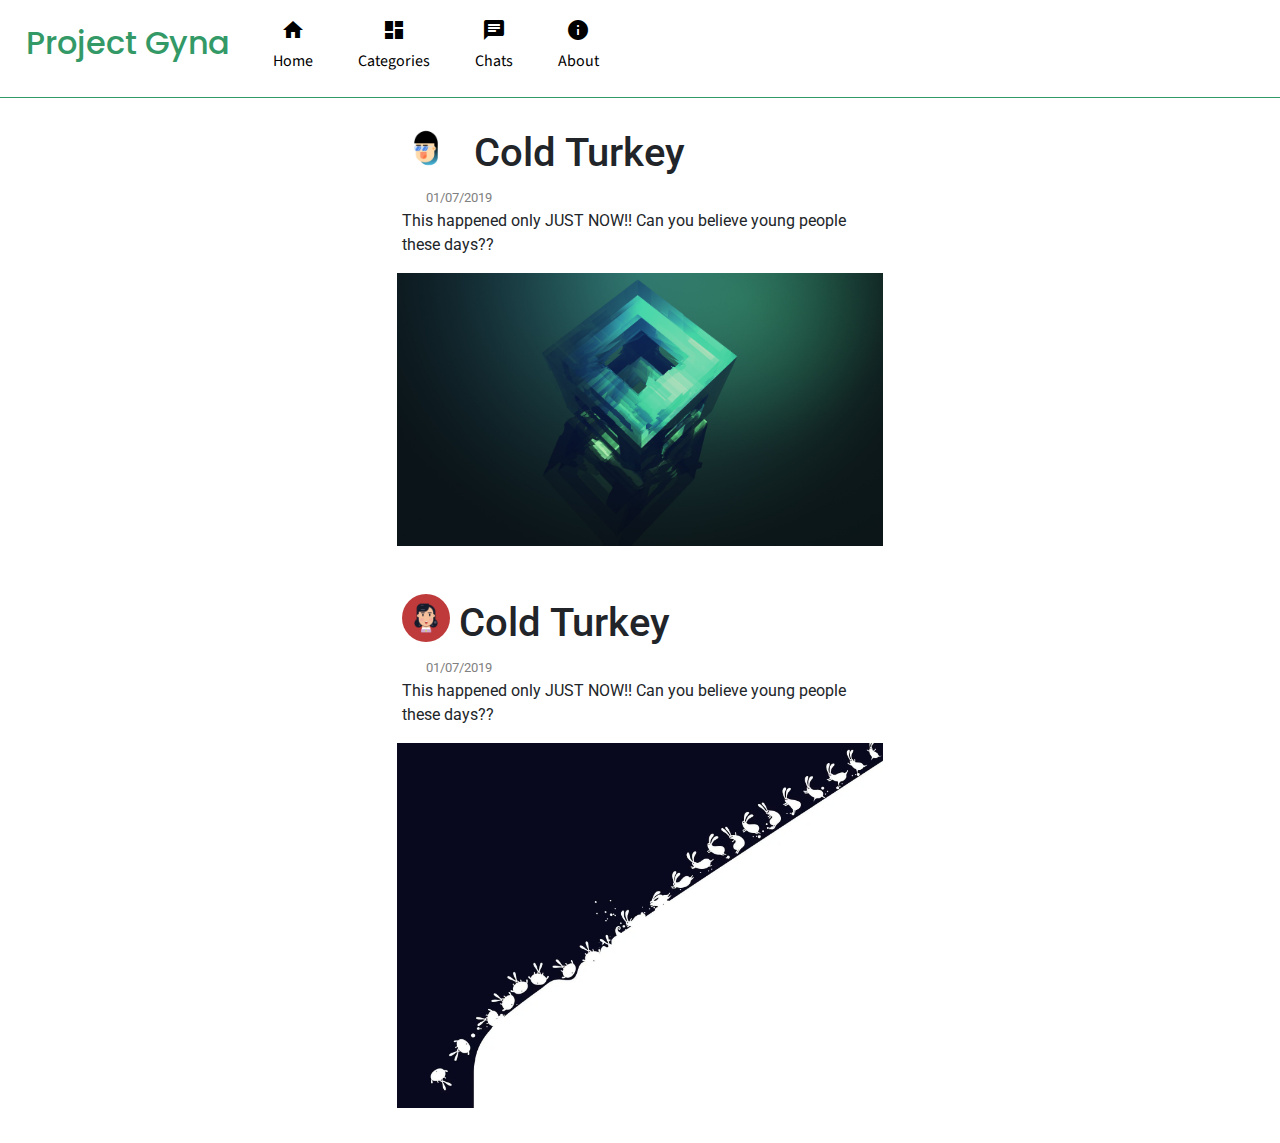
<file: Home/index.html>
<!DOCTYPE html>
<html lang="en">
<head>
    <meta charset="UTF-8">
    <meta name="viewport" content="width=device-width, initial-scale=1.0">
    <meta http-equiv="X-UA-Compatible" content="ie=edge">
    <meta name="viewport" content="width=device-width, initial-scale=1, shrink-to-fit=no">
    <link rel="stylesheet" href="https://fonts.googleapis.com/icon?family=Material+Icons">
    <link rel="stylesheet" href="https://stackpath.bootstrapcdn.com/bootstrap/4.3.1/css/bootstrap.min.css" integrity="sha384-ggOyR0iXCbMQv3Xipma34MD+dH/1fQ784/j6cY/iJTQUOhcWr7x9JvoRxT2MZw1T" crossorigin="anonymous">
    <link rel="stylesheet" href="style.css">
    <title>Gyna</title>
</head>
<body>

                    <ul class="nav">
                        <h2 class="navbar-brand">Project Gyna</h2>
                        <li class="nav-item"><a href='' class="nav-link"><i class="material-icons">home</i> <p class="icon-names">Home</p> </a></li>
                        <li class="nav-item"><a href='' class="nav-link"><i class="material-icons">dashboard</i> <p class="icon-names">Categories</p> </a></li>
                        <li class="nav-item"><a href='' class="nav-link"><i class="material-icons">chat</i> <p class="icon-names">Chats</p></a></li>
                        <li class="nav-item"><a href='' class="nav-link"><i class="material-icons">info</i> <p class="icon-names">About</p></a></li>
                    </ul>

            <div class="container posts">
                <div class="beforeimg">
                    <img src="../images/postimages/userimg.png" class="userimage"> 
                    <h1 class="container-fluid">Cold Turkey</h1>
                    <small class="timestamp container-fluid">01/07/2019</small>
                    <p class="posttitle">This happened only JUST NOW!! Can you believe young people these days??</p>
                </div>
                <img src="../images/postimages/post.jpg" alt="userpostname" class="postimage">

                <div class="container-fluid">

                </div>
            </div>

            <div class="container posts">
                <div class="beforeimg">
                    <img src="../images/postimages/userimg2.png" class="userimage"> 
                    <h1>Cold Turkey</h1>
                    <small class="timestamp">01/07/2019</small>
                    <p class="posttitle">This happened only JUST NOW!! Can you believe young people these days??</p>
                </div>
                <img src="../images/postimages/post2.jpg" alt="userpostname" class="postimage">
            </div>
    
</body>
</html>
</file>
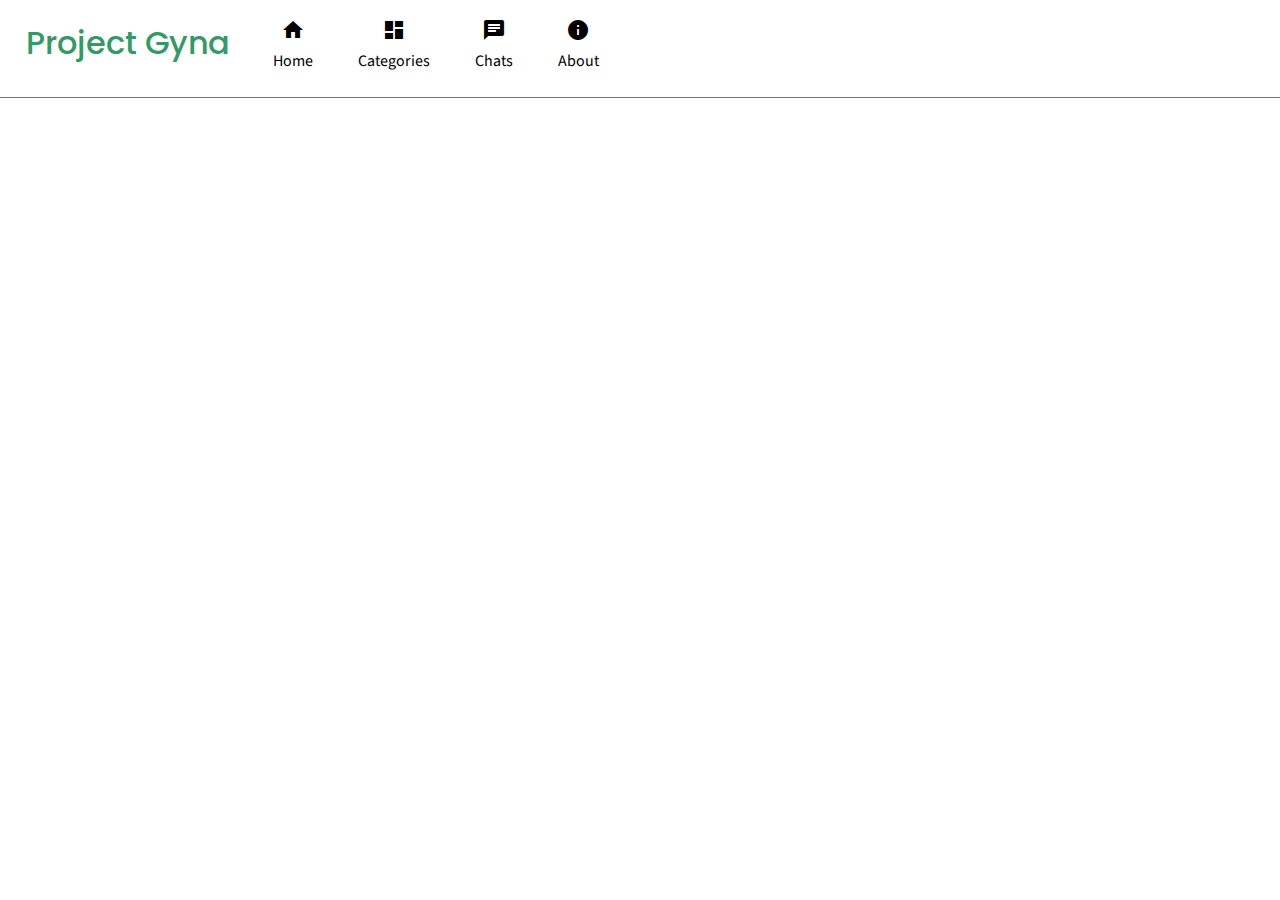
<file: Categories/categories.html>
<!DOCTYPE html>
<html lang="en">
<head>
        <meta charset="UTF-8">
        <meta name="viewport" content="width=device-width, initial-scale=1.0">
        <meta http-equiv="X-UA-Compatible" content="ie=edge">
        <meta name="viewport" content="width=device-width, initial-scale=1, shrink-to-fit=no">
        <link rel="stylesheet" href="https://fonts.googleapis.com/icon?family=Material+Icons">
        <link rel="stylesheet" href="https://stackpath.bootstrapcdn.com/bootstrap/4.3.1/css/bootstrap.min.css" integrity="sha384-ggOyR0iXCbMQv3Xipma34MD+dH/1fQ784/j6cY/iJTQUOhcWr7x9JvoRxT2MZw1T" crossorigin="anonymous">
        <link rel="stylesheet" href="../style.css">
    <title>Document</title>
</head>
<body>

            <ul class="nav">
                <h2 class="navbar-brand">Project Gyna</h2>
                <li class="nav-item"><a href='../Home/index.html' class="nav-link"><i class="material-icons">home</i> <p class="icon-names">Home</p> </a></li>
                <li class="nav-item"><a href='../Categories/categories.html' class="nav-link"><i class="material-icons">dashboard</i> <p class="icon-names">Categories</p> </a></li>
                <li class="nav-item"><a href='' class="nav-link"><i class="material-icons">chat</i> <p class="icon-names">Chats</p></a></li>
                <li class="nav-item"><a href='' class="nav-link"><i class="material-icons">info</i> <p class="icon-names">About</p></a></li>
            </ul>


    
</body>
</html>
</file>
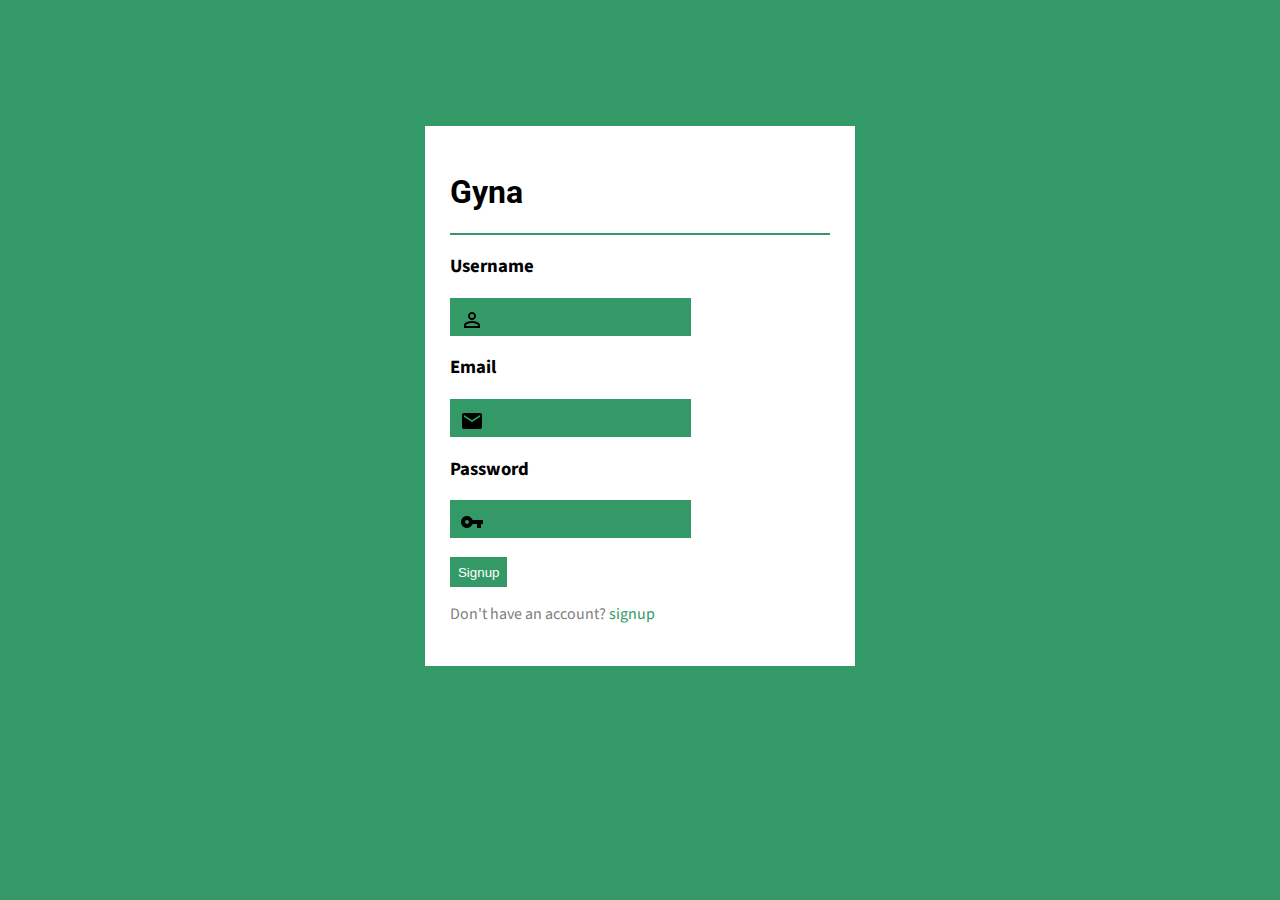
<file: Signup/signup.html>
<!DOCTYPE html>
<html lang="en">
<head>
    <meta charset="UTF-8">
    <meta name="viewport" content="width=device-width, initial-scale=1.0">
    <meta http-equiv="X-UA-Compatible" content="ie=edge">
    <link href="style.css" rel="stylesheet">
    <title>Sign Up Gyna</title>
</head>
<body>

    <div class="loginform">
        <h1>Gyna</h1>
        <hr>
            <form action="signup_inc.php" method="POST" id="loginform">
                <div class="loginfield">
                    <h3>Username</h3>
                    <input type="text" placeholder="" name="username" id="input">
                </div>

                <div class="loginfield">
                    <h3>Email</h3>
                    <input type="email" placeholder="" name="email" id="input">
                </div>

                <div class="loginfield">
                    <h3>Password</h3>
                    <input type="password" placeholder="" name="password" id="input">
                </div>

                <button type="submit" value="SUBMIT" class="submitbutton">Signup</button>
            </form>
            <p>Don't have an account? <a href="signup.html">signup</a> </p>
</div>

</body>
</html>
</file>
<file: Home/style.css>
@import url('https://fonts.googleapis.com/css?family=Source+Sans+Pro');
@import url('https://fonts.googleapis.com/css?family=Roboto');
@import url('https://fonts.googleapis.com/css?family=Poppins');

.navbar-brand {
    font-family: 'Poppins';
    color: #339966;
    font-size: 2em;
    padding-top: 1.5%;
    padding-left: 2%;
}

.icon-names {
    font-family: 'Source Sans Pro';
}

body {
    margin: 0;
}

ul {
    list-style-type: none;
    margin: 0;
    padding: 0;
    overflow: hidden;
    top: 0;
    border-bottom: 1px solid #339966;
}

li {
    float: left;
    padding-top: 0.8%;
    padding-left: 1%;
}

li a:hover {
    color: #339966;
}

li a {
    display: block;
    color: black;
    text-align: center;
    padding: 14px 16px;
    text-decoration: none;
}

.posts {
    margin-top: 1%;
    margin-bottom: 1%;
    padding: 1%;
}

.container {
   width: 40%; 
}

.posts h1 {
    padding-top: 1%;
    margin-left: 12%;
    font-family: 'Roboto'
}

.posts:hover {
    box-shadow: 5px 5px 5px 5px #d9d9d9;
    transition: 0.5s;
}

.timestamp {
    color: gray;
    font-family: 'Roboto';
    padding-left: 5%;
}

.posttitle {
    font-family: 'Roboto';
}

.userimage {
    width: 10%;
    height: 10%;
    /* margin-left: 10%; */
    float: left;

    -webkit-border-radius: 60px;
    -webkit-background-clip: padding-box;
    -moz-border-radius: 60px;
    -moz-background-clip: padding;
    border-radius: 60px;
    background-clip: padding-box;
}

.postimage {
    width: 100%;
    height: auto;
    padding-bottom: 2%;
    margin-left: auto;
    margin-right: auto;
    display: block;
}

.beforeimg {
    padding-left: 1%;
}
</file>
<file: style.css>
@import url('https://fonts.googleapis.com/css?family=Source+Sans+Pro');
@import url('https://fonts.googleapis.com/css?family=Roboto');
@import url('https://fonts.googleapis.com/css?family=Poppins');

@keyframes flagcolor {
    0% {color: #339966; text-shadow: none;}
    20% {color: red; text-shadow: none;}
    40% {color: black; text-shadow: none;}
    60% {color: yellow; text-shadow: none;}
    80% {color: white; text-shadow: 2px 2px #a7a7a7;}
    100% {color: green; text-shadow: none;}
}

.navbar-brand {
    font-family: 'Poppins';
    color: #339966;
    font-size: 2em;
    padding-top: 1.5%;
    padding-left: 2%;
}

.navbar-brand:hover {
    animation-name: flagcolor;
    animation-duration: 1.5s;
    animation-iteration-count: infinite; 
}

.icon-names {
    font-family: 'Source Sans Pro';
}

body {
    margin: 0;
}

ul {
    list-style-type: none;
    margin: 0;
    padding: 0;
    overflow: hidden;
    top: 0;
    border-bottom: 1px solid #339966;
}

li {
    padding-top: 0.8%;
    padding-left: 1%;
}

li a:hover {
    color: #339966;
    transition: 0.5s;
}

li a {
    display: block;
    color: black;
    text-align: center;
    padding: 14px 16px;
    text-decoration: none;
}

.posts {
    margin-top: 1%;
    margin-bottom: 1%;
    padding: 1%;
}

.container {
   width: 40%; 
}

.posts h1 {
    padding-top: 1%;
    margin-left: 12%;
    font-family: 'Roboto'
}

.posts:hover {
    box-shadow: 5px 5px 5px 5px #d9d9d9;
    transition: 0.5s;
}

.timestamp {
    color: gray;
    font-family: 'Roboto';
    padding-left: 5%;
}

.posttitle {
    font-family: 'Roboto';
}

.userimage {
    width: 10%;
    height: 10%;
    /* margin-left: 10%; */
    float: left;

    -webkit-border-radius: 60px;
    -webkit-background-clip: padding-box;
    -moz-border-radius: 60px;
    -moz-background-clip: padding;
    border-radius: 60px;
    background-clip: padding-box;
}

.userimagenav {
    width: 3%;
    height: auto;;
    /* margin-left: 10%; */
    /* float: right; */

    -webkit-border-radius: 60px;
    -webkit-background-clip: padding-box;
    -moz-border-radius: 60px;
    -moz-background-clip: padding;
    border-radius: 60px;
    background-clip: padding-box;
}

.postimage {
    width: 100%;
    height: auto;
    padding-bottom: 2%;
    margin-left: auto;
    margin-right: auto;
    display: block;
}

.beforeimg {
    padding-left: 1%;
}
</file>
<file: Signup/style.css>
@import url('https://fonts.googleapis.com/css?family=Source+Sans+Pro');
@import url('https://fonts.googleapis.com/css?family=Roboto');

body {
    background-color: #339966;
    font-family: 'Source Sans Pro';
}

h1 {
    font-family: 'Roboto';
}

.loginform {
    background-color: white;
    padding: 2%;

    margin: auto;
    margin-top: 10%;
    width: 30%;
}

hr {
    border: 1px solid #339966;
}
h3 i {
    vertical-align: middle;
}

.loginform h1 {
    /* text-align: center; */
}

a {
    color: #339966;
    text-decoration: none;
}

p{
    color: gray;
}

.loginfield input{
    padding: 3%;
    width: 50%;
    border: none;
    background-color: #339966;
    color: white;
}

.loginfield input:focus {
    border: none;
    /* border-bottom: 2px solid #3366cc; */

    transition: 0.5s;
}

.loginfield input[type=text] {
    background-image: url(../images/permid.svg);
    background-position: 10px 10px; 
    background-repeat: no-repeat;
    padding-left: 40px;
}

.loginfield input[type=password] {
    background-image: url(../images/vpn.svg);
    background-position: 10px 10px; 
    background-repeat: no-repeat;
    padding-left: 40px;
}

.loginfield input[type=email] {
    background-image: url(../images/email.svg);
    background-position: 10px 10px; 
    background-repeat: no-repeat;
    padding-left: 40px;
}

::placeholder {
    color: white;
}

/* .loginfield input[type=text]{
    background-image: url('./images/pass.png');
    background-position: 10px 10px; 
    background-repeat: no-repeat;
    padding-left: 40px;
    background-color: white;
} */

.loginfield h3{
    margin-bottom: none;
    border-bottom: none;
}

.submitbutton {
    margin-top: 5%;
    border: none;
    background-color: #339966;
    padding: 2%;
    color: white;
}
</file>
